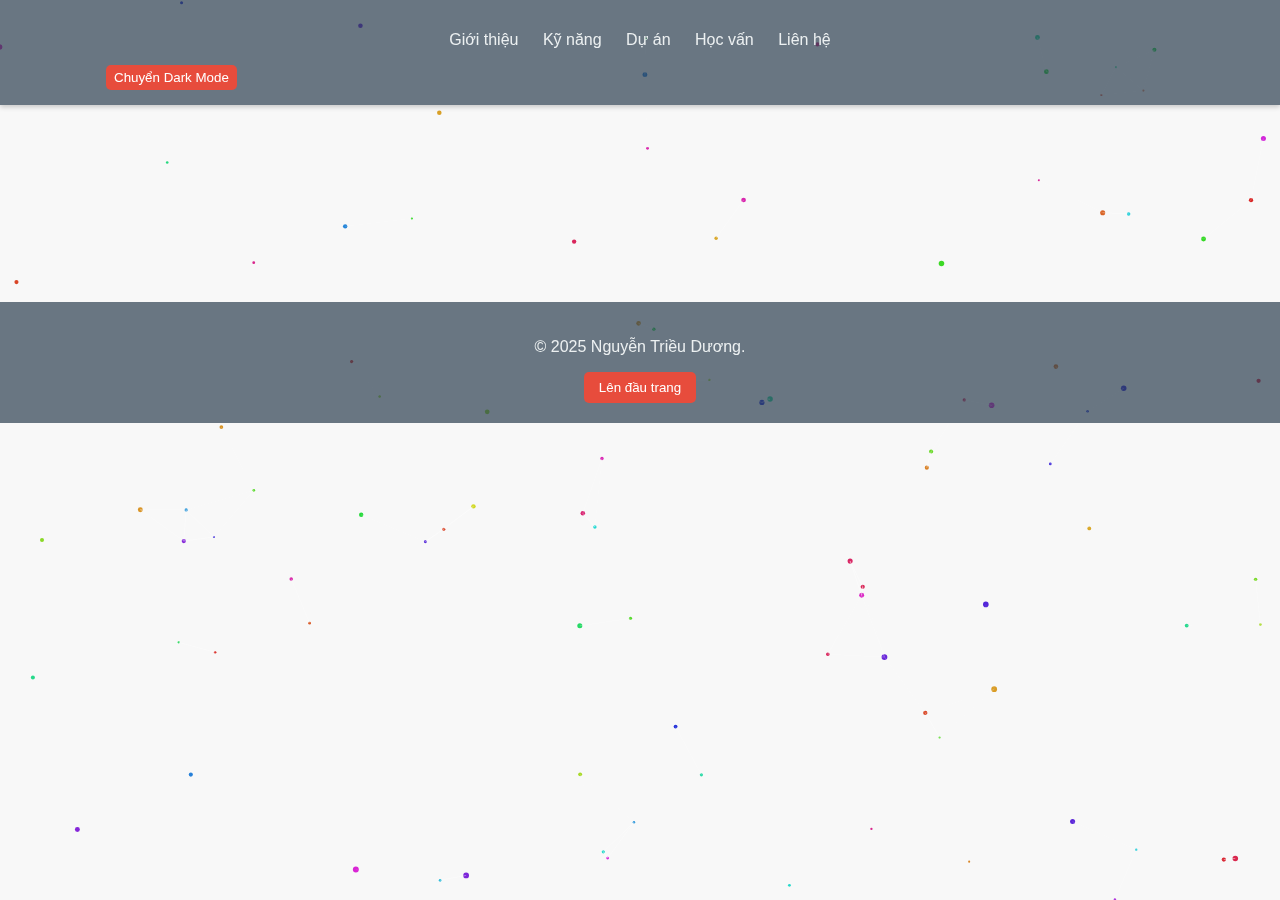
<file: portfolio/duong/index.html>
<!DOCTYPE html>
<html lang="vi">
<head>
  <meta charset="UTF-8">
      <meta name="viewport" content="width=device-width, initial-scale=1.0">
      <title>Portfolio Sinh Viên IT - Nguyễn Triều Dương</title>
      <link rel="stylesheet" href="style.css">
      <link rel="stylesheet" href="https://cdnjs.cloudflare.com/ajax/libs/font-awesome/6.5.1/css/all.min.css" integrity="sha512-DTOQO9RWCH3ppGqcWaEA1BIZOC6xxalwEsw9c2QQeAIftl+Vegovlnee1c9QX4TctnWMn13TZye+giMm8e2LwA==" crossorigin="anonymous" referrerpolicy="no-referrer" />
</head>
<body>
  <div id="loading">
          <div class="loader"></div>
      </div>
      <canvas id="particleCanvas"></canvas>

  <nav>
    <div class="container">
      <ul>
        <li><a href="about.html">Giới thiệu</a></li>
        <li><a href="skills.html">Kỹ năng</a></li>
        <li><a href="projects.html">Dự án</a></li>
        <li><a href="education.html">Học vấn</a></li>
        <li><a href="contact.html">Liên hệ</a></li>
      </ul>
      <button id="darkModeToggle">Chuyển Dark Mode</button>
    </div>
  </nav>

  <section class="about">
    <div class="container">
      <h2>Chào mừng</h2>
      <p>Chào mừng bạn đến với hồ sơ cá nhân của tôi. Hãy sử dụng thanh menu ( dùng chuột hoặc dùng phím bấm nút trái phải của máy tính và bấm Enter ) để duyệt qua thông tin giới thiệu, kỹ năng, dự án, học vấn và liên hệ của tôi nhé. Cảm ơn mọi người vì đã xem.</p>
    </div>
  </section>

  <footer>
        <div class="container">
            <p>© 2025 Nguyễn Triều Dương.</p>
            <button id="back-to-top">Lên đầu trang</button>
        </div>
  </footer>

  <script src="script.js"></script>
</body>
</html>
</file>
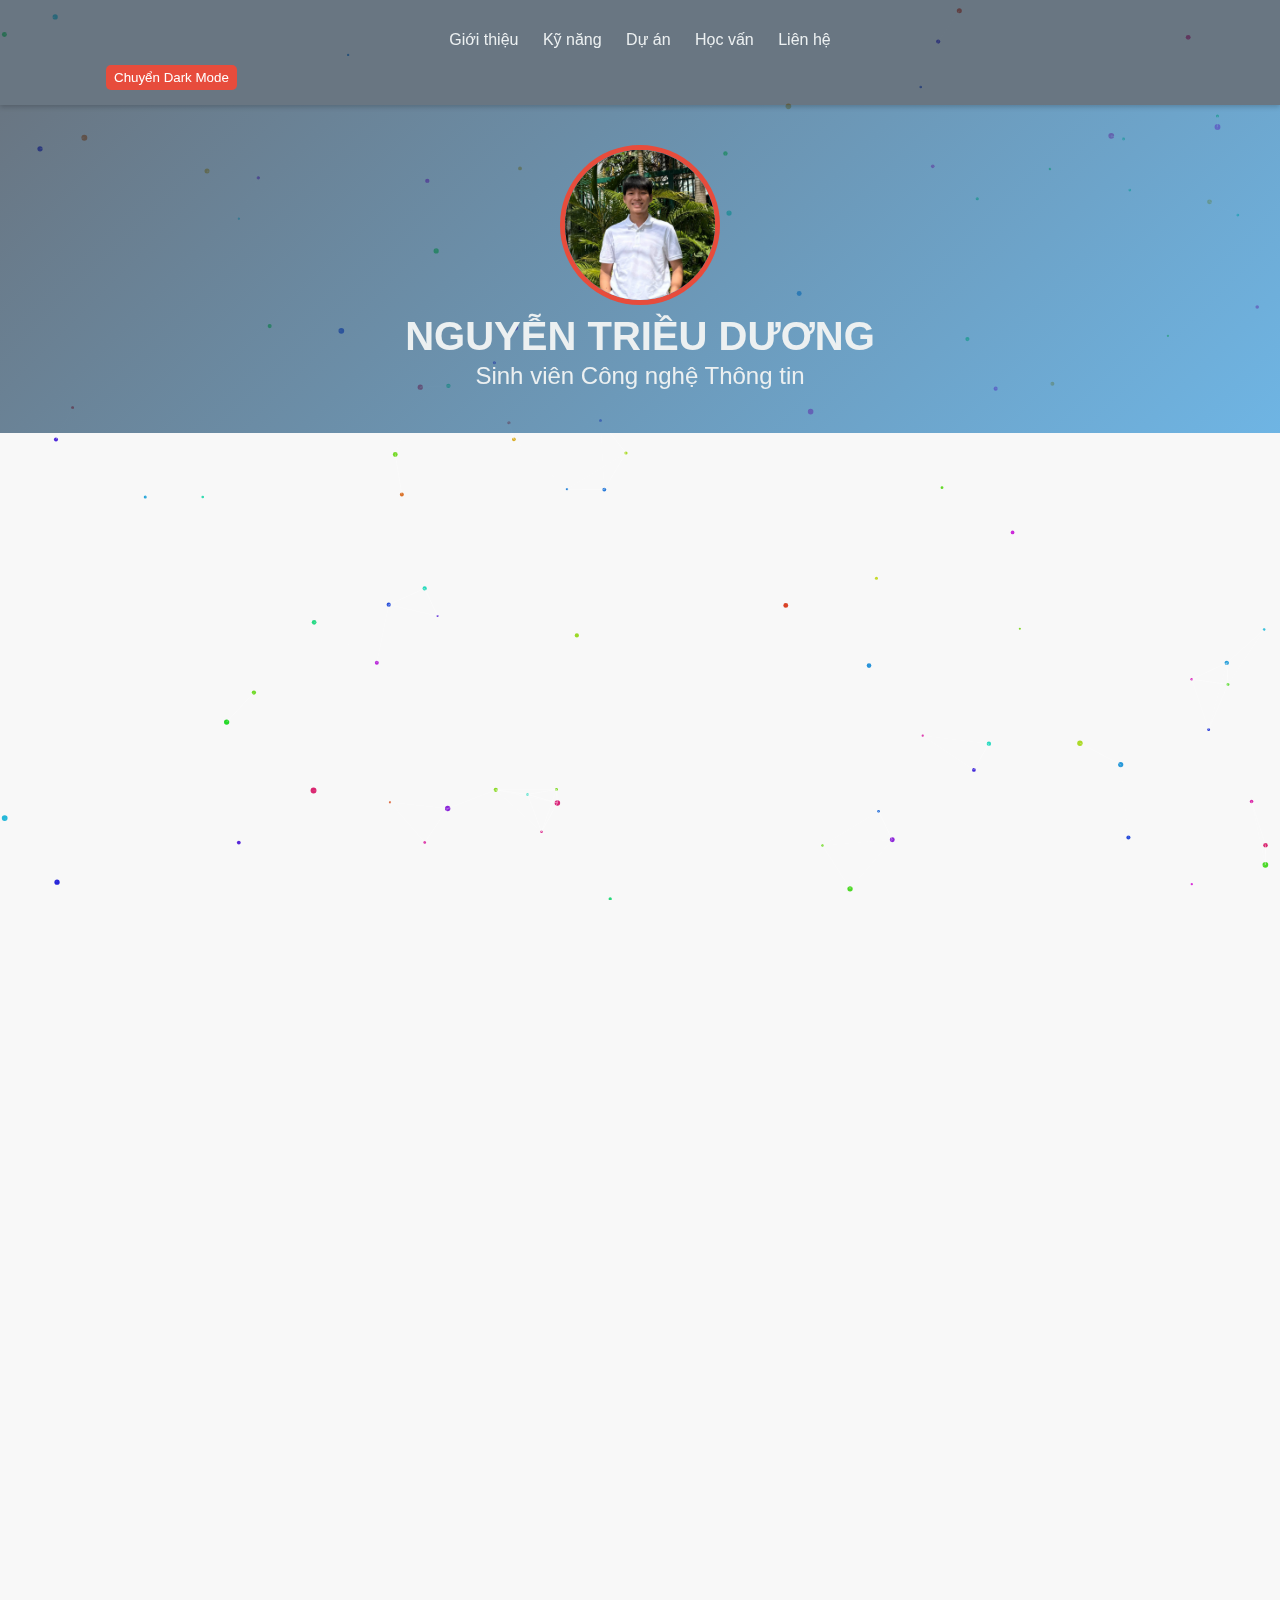
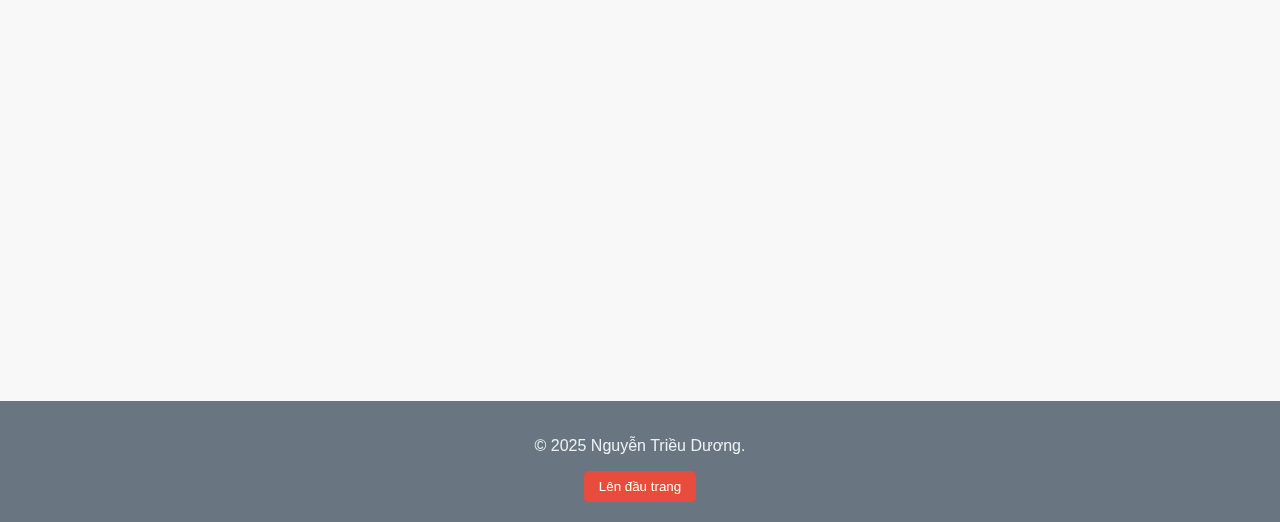
<file: portfolio/duong/about.html>
<!DOCTYPE html>
<html lang="vi">
<head>
  <meta charset="UTF-8">
      <meta name="viewport" content="width=device-width, initial-scale=1.0">
      <title>Portfolio Sinh Viên IT - Nguyễn Triều Dương</title>
      <link rel="stylesheet" href="style.css">
      <link rel="stylesheet" href="https://cdnjs.cloudflare.com/ajax/libs/font-awesome/6.5.1/css/all.min.css" integrity="sha512-DTOQO9RWCH3ppGqcWaEA1BIZOC6xxalwEsw9c2QQeAIftl+Vegovlnee1c9QX4TctnWMn13TZye+giMm8e2LwA==" crossorigin="anonymous" referrerpolicy="no-referrer" />
</head>
<body>
  <div id="loading">
          <div class="loader"></div>
      </div>
      <canvas id="particleCanvas"></canvas>

  <nav>
    <div class="container">
      <ul>
        <li><a href="about.html">Giới thiệu</a></li>
        <li><a href="skills.html">Kỹ năng</a></li>
        <li><a href="projects.html">Dự án</a></li>
        <li><a href="education.html">Học vấn</a></li>
        <li><a href="contact.html">Liên hệ</a></li>
      </ul>
      <button id="darkModeToggle">Chuyển Dark Mode</button>
    </div>
  </nav>

  <header>
    <div class="container">
      <img src="images/avt.png" alt="Ảnh đại diện" class="profile-img">
      <div class="header-info">
        <h1>NGUYỄN TRIỀU DƯƠNG</h1>
        <p>Sinh viên Công nghệ Thông tin</p>
        <div class="contact">
            <p><a href="tel:+84866501213"><i class="fas fa-phone"></i></a></p>
            <p><a href="mailto:[ngtrieuduong27@gamil.com]"><i class="fas fa-envelope"></i></a></p>
            <p><a href="https://github.com/trieuduong09" target="_blank"><i class="fab fa-github"></i></a></p>
            <p><a href="https://www.facebook.com/trieu.duong.901464" target="_blank"><i class="fab fa-facebook"></i></a></p>
            <p><a href="https://www.instagram.com/ngtrduong/" target="_blank"><i class="fab fa-instagram"></i></a></p>
        </div>
      </div>
    </div>
  </header>

  <section>
          <div class="container">
              <h2>Giới thiệu</h2>
              <div class="about-content">
                  <img src="images/avt_intro.jpg" alt="Nguyễn Triều Dương" class="profile-img">
                  <div class="personal-info">
                      <p><strong>Tôi là sinh viên năm 2 ngành Công nghệ Thông tin tại Trường Đại học Giao Thông Vận Tải TP.HCM. Tôi có nhiềm đam mê với công nghệ và hay tìm hiểu chúng qua các trang báo mạng có video youtube ở Việt Nam và cả trên Thế giới. Cấp 2 tôi có học và lập trình bằng Pascal và thấy khá và thú vị lên cấp 3 tôi có tìm hiểu qua các ngôn ngữ khác như C, C++ và Python cũng rất thích xem và thực hành như lập trình web, phát triển ứng dụng, và khám phá các công nghệ mới như AI và Cloud Computing. Vậy nên tôi quyết định sẽ chọn ngành này để phát triển tương lại bản thân sau này tuy khó nhưng phải cố gắng mới tốt lên được. Hiện tại, tôi đang thực hiện một dự án cá nhân và nhóm làm về Portfolio của bản thân. Dưới đây là thông tin về bản thân tôi và trên menu có cả kỹ năng, dự án, học vấn, liên hệ của tôi. Cảm ơn bạn đã xem.</strong></p>
                      <p><strong>Họ và tên:</strong> Nguyễn Triều Dương</p>
                      <p><strong>Giới tính:</strong> Nam</p>
                      <p><strong>Ngày tháng năm sinh:</strong> 27/06/2005</p>
                      <p><strong>Quê quán:</strong> Phú Yên</p>
                      <p><strong>Địa chỉ:</strong> Phường Hiệp Bình Chánh, Tp.Thủ Đức, TP.HCM</p>
                      <p><strong>Dân tộc:</strong> Kinh</p>
                      <p><strong>Tiếng Việt:</strong> Mẹ đẻ</p>
                      <p><strong>Tiếng anh:</strong> Trung cấp</p>
                      <p><strong>Sở thích:</strong> Lập trình, chơi game và thể thao.</p>
                      <div class="hobbies">
                          <div class="hobby-box">
                              <img src="images/laptrinh.jpg" alt="Lập trình" class="hobby-img">
                              <p class="hobby-desc">Lập trình: Thích khám phá các ngôn ngữ như C, C++, Java và Python. Có thể sau này tôi muốn trở thành một Data Intern.</p>
                          </div>
                          <div class="hobby-box">
                              <img src="images/choigame.jpg" alt="Chơi game" class="hobby-img">
                              <p class="hobby-desc">Chơi game: Ưu tiên các game chiến thuật và nhập vai. Tôi hay chơi những game như LOL và Valorant. </p>
                          </div>
                          <div class="hobby-box">
                              <img src="images/bongda.jpg" alt="Thể thao" class="hobby-img">
                              <p class="hobby-desc">Thể thao: Yêu thích các môn thể thao đặt biệt là bóng đá (đam mê từ nhỏ), thỉnh thoảng tôi cũng hay chơi cầu lông cùng bạn bè.</p>
                          </div>
                      </div>
                  </div>
              </div>
          </div>
    </section>
    
  <footer>
        <div class="container">
            <p>© 2025 Nguyễn Triều Dương.</p>
            <button id="back-to-top">Lên đầu trang</button>
        </div>
  </footer>

  <script src="script.js"></script>
</body>
</html>
</DOCUMENT>
</file>
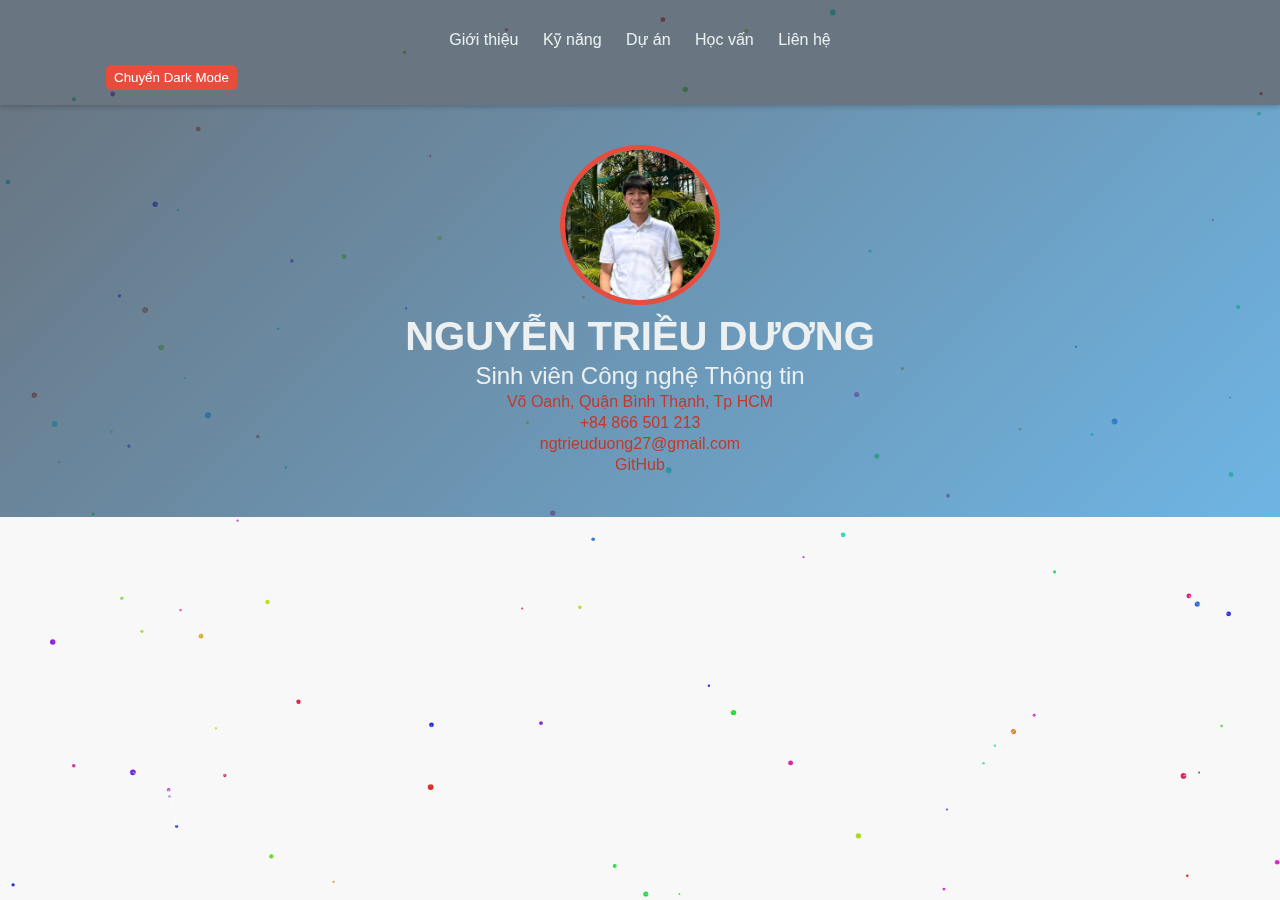
<file: portfolio/duong/contact.html>
<!DOCTYPE html>
<html lang="vi">
<head>
  <meta charset="UTF-8">
  <title>Liên hệ - Portfolio</title>
  <link rel="stylesheet" href="style.css">
</head>
<body>
  <div id="loading">
          <div class="loader"></div>
      </div>
      <canvas id="particleCanvas"></canvas>

  <nav>
    <div class="container">
      <ul>
        <li><a href="about.html">Giới thiệu</a></li>
        <li><a href="skills.html">Kỹ năng</a></li>
        <li><a href="projects.html">Dự án</a></li>
        <li><a href="education.html">Học vấn</a></li>
        <li><a href="contact.html">Liên hệ</a></li>
      </ul>
      <button id="darkModeToggle">Chuyển Dark Mode</button>
    </div>
  </nav>

  <header>
    <div class="container">
      <img src="images/avt.png" alt="Ảnh đại diện" class="profile-img">
      <div class="header-info">
        <h1>NGUYỄN TRIỀU DƯƠNG</h1>
        <p>Sinh viên Công nghệ Thông tin</p>
        <div class="contact">
          <p>Võ Oanh, Quận Bình Thạnh, Tp HCM</p>
          <p><a href="tel:+84866501213">+84 866 501 213</a></p>
          <p><a href="mailto:ngtrieuduong27@gmail.com">ngtrieuduong27@gmail.com</a></p>
          <p><a href="https://github.com/trieuduong09" target="_blank">GitHub</a></p>
        </div>
      </div>
    </div>
  </header>

  <section class="contact">
    <div class="container">
      <h2>Liên hệ</h2>
      <form id="contactForm">
        <input type="text" placeholder="Họ và tên" required>
        <input type="email" placeholder="Email" required>
        <textarea placeholder="Tin nhắn" required></textarea>
        <button type="submit">Gửi</button>
      </form>
    </div>
  </section>

  <script src="script.js"></script>
</body>
</html>
</file>
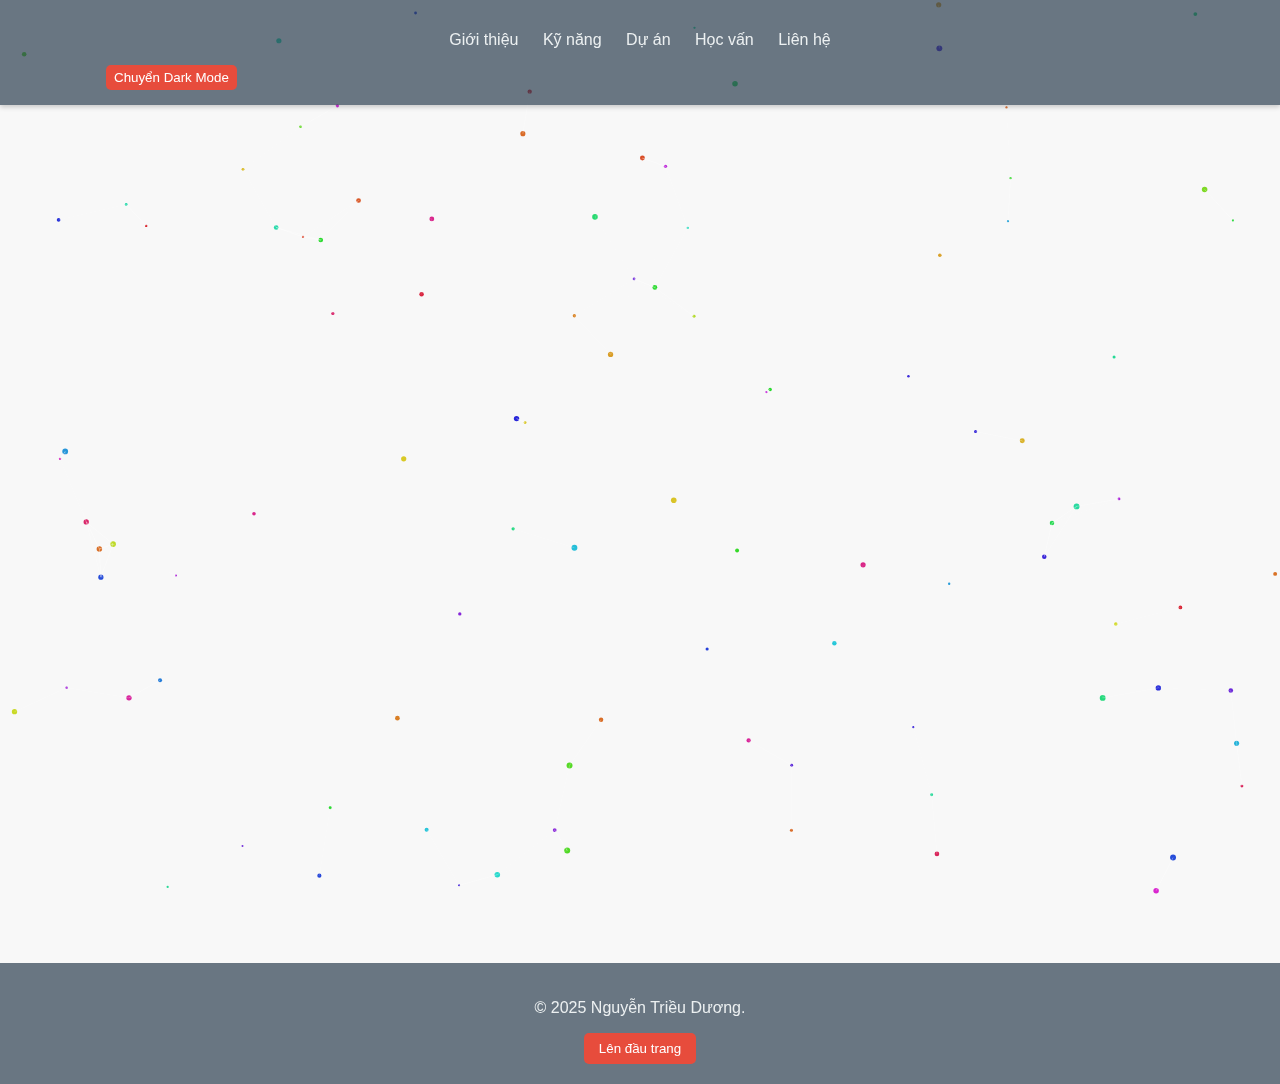
<file: portfolio/duong/projects.html>
<!DOCTYPE html>
<html lang="vi">
<head>
  <meta charset="UTF-8">
      <meta name="viewport" content="width=device-width, initial-scale=1.0">
      <title>Portfolio Sinh Viên IT - Nguyễn Triều Dương</title>
      <link rel="stylesheet" href="style.css">
      <link rel="stylesheet" href="https://cdnjs.cloudflare.com/ajax/libs/font-awesome/6.5.1/css/all.min.css" integrity="sha512-DTOQO9RWCH3ppGqcWaEA1BIZOC6xxalwEsw9c2QQeAIftl+Vegovlnee1c9QX4TctnWMn13TZye+giMm8e2LwA==" crossorigin="anonymous" referrerpolicy="no-referrer" />
</head>
<body>
  <div id="loading">
          <div class="loader"></div>
      </div>
      <canvas id="particleCanvas"></canvas>

  <nav>
    <div class="container">
      <ul>
        <li><a href="about.html">Giới thiệu</a></li>
        <li><a href="skills.html">Kỹ năng</a></li>
        <li><a href="projects.html">Dự án</a></li>
        <li><a href="education.html">Học vấn</a></li>
        <li><a href="contact.html">Liên hệ</a></li>
      </ul>
      <button id="darkModeToggle">Chuyển Dark Mode</button>
    </div>
  </nav>

  <section class="projects">
    <div class="container">
      <h2>Dự án</h2>
      <div class="project-item" onclick="openModal('project1')">
        <h3>Ứng dụng Quản lý Giặt ủi</h3>
        <img src="images/p1.png" alt="Project 1">
        <p><em>Tháng 2/2025 - 4/2025</em></p>
        <p>Phát triển ứng dụng web để đặt lịch dịch vụ giặt ủi lấy tại nơi giao tận tay bằng React và Firebase. Lập trình bằng ngôn ngữ JAVA chạy bằng Spring boot. Vai trò: Backend Developer (30%).</p>
      </div>
      <div class="project-item" onclick="openModal('project2')">
        <h3>Portfolio cá nhân</h3>
        <img src="images/p2.png" alt="Project 2">
        <p><em>Tháng 5/2025 - hiện tại</em></p>
        <p>Xây dựng một Portfolio cá nhân chạy bằng HTML, CSS, JavaScript. Giới thiệu bản thân để nộp bài giữa kì môn Lập trình web.</p>
      </div>
    </div>
  </section>

  <div id="modal" class="modal">
    <div class="modal-content">
      <span class="close" onclick="closeModal()">×</span>
      <div id="modal-content"></div>
    </div>
  </div>

  <footer>
        <div class="container">
            <p>© 2025 Nguyễn Triều Dương.</p>
            <button id="back-to-top">Lên đầu trang</button>
        </div>
  </footer>

  <script src="script.js"></script>
</body>
</html>
</file>
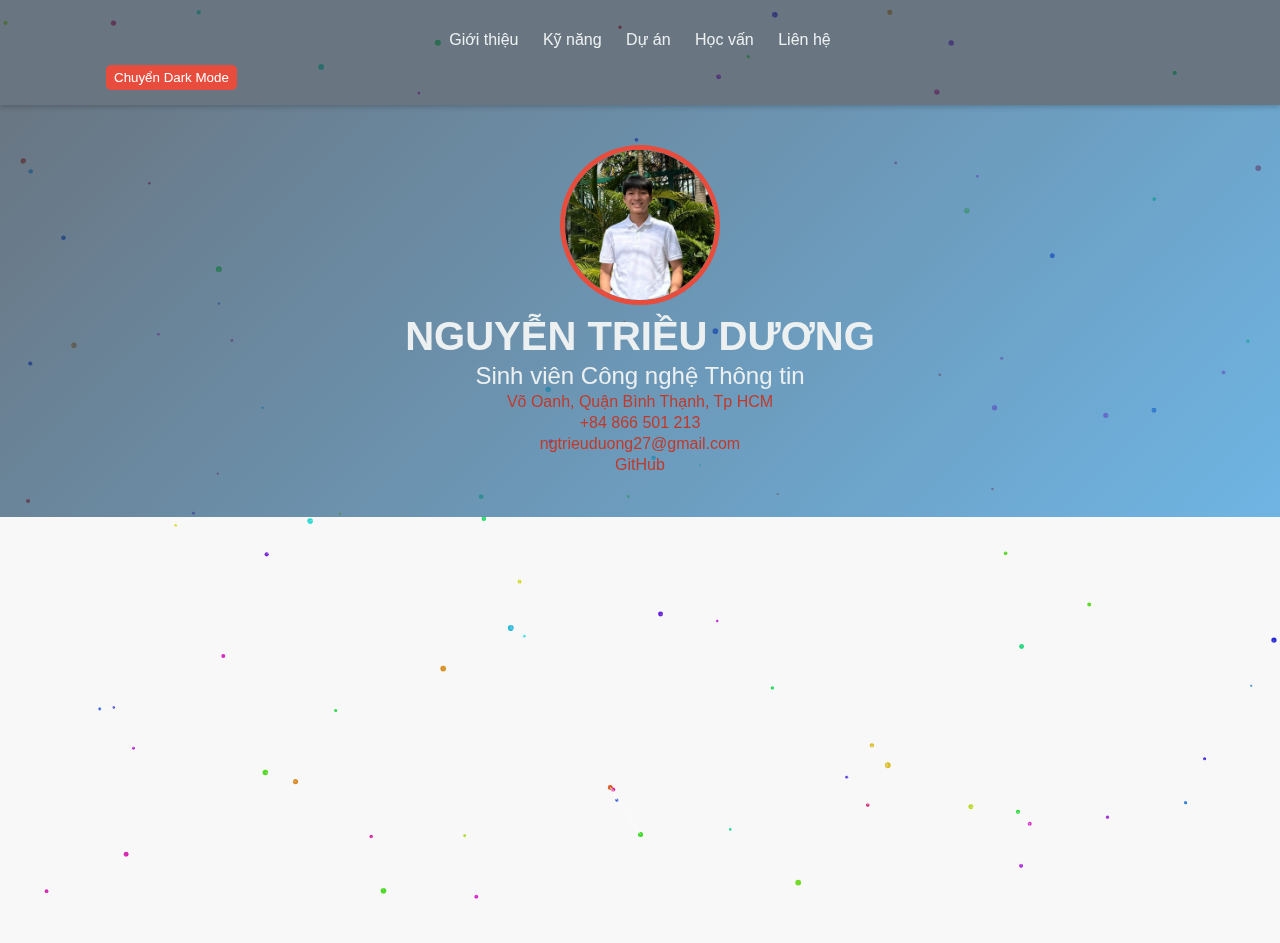
<file: portfolio/duong/skills.html>
<!DOCTYPE html>
<html lang="vi">
<head>
  <meta charset="UTF-8">
  <title>Kỹ năng - Portfolio</title>
  <link rel="stylesheet" href="style.css">
</head>
<body>
  <div id="loading">
          <div class="loader"></div>
      </div>
      <canvas id="particleCanvas"></canvas>

  <nav>
    <div class="container">
      <ul>
        <li><a href="about.html">Giới thiệu</a></li>
        <li><a href="skills.html">Kỹ năng</a></li>
        <li><a href="projects.html">Dự án</a></li>
        <li><a href="education.html">Học vấn</a></li>
        <li><a href="contact.html">Liên hệ</a></li>
      </ul>
      <button id="darkModeToggle">Chuyển Dark Mode</button>
    </div>
  </nav>

  <header>
    <div class="container">
      <img src="images/avt.png" alt="Ảnh đại diện" class="profile-img">
      <div class="header-info">
        <h1>NGUYỄN TRIỀU DƯƠNG</h1>
        <p>Sinh viên Công nghệ Thông tin</p>
        <div class="contact">
          <p>Võ Oanh, Quận Bình Thạnh, Tp HCM</p>
          <p><a href="tel:+84866501213">+84 866 501 213</a></p>
          <p><a href="mailto:ngtrieuduong27@gmail.com">ngtrieuduong27@gmail.com</a></p>
          <p><a href="https://github.com/trieuduong09" target="_blank">GitHub</a></p>
        </div>
      </div>
    </div>
  </header>

  <section class="skills">
    <div class="container">
      <h2>Kỹ năng</h2>
      <div class="skill-bars">
        <div class="skill-bar">
          <span>HTML, CSS, JavaScript <span class="percent">80%</span></span>
          <div class="progress" data-percent="80" style="--progress: 80%;"></div>
        </div>
        <div class="skill-bar">
          <span>Python, Pygame <span class="percent">70%</span></span>
          <div class="progress" data-percent="70" style="--progress: 70%;"></div>
        </div>
        <div class="skill-bar">
          <span>ReactJS <span class="percent">60%</span></span>
          <div class="progress" data-percent="60" style="--progress: 60%;"></div>
        </div>
        <div class="skill-bar">
          <span>Git & GitHub <span class="percent">75%</span></span>
          <div class="progress" data-percent="75" style="--progress: 75%;"></div>
        </div>
      </div>
    </div>
  </section>

  <script src="script.js"></script>
</body>
</html>
</file>
<file: portfolio/duong/style.css>
body {
    font-family: Arial, sans-serif;
    margin: 0;
    padding: 0;
    background-color: rgba(244, 244, 244, 0.6);
    color: #333;
    transition: background-color 0.5s, color 0.5s;
    overflow-x: hidden;
}

body.dark-mode {
    background-color: rgba(26, 26, 26, 0.6);
    color: #ecf0f1;
}

#loading {
    position: fixed;
    top: 0;
    left: 0;
    width: 100%;
    height: 100%;
    background: #2c3e50;
    display: flex;
    justify-content: center;
    align-items: center;
    z-index: 1000;
}

.loader {
    border: 8px solid #f3f3f3;
    border-top: 8px solid #e74c3c;
    border-radius: 50%;
    width: 50px;
    height: 50px;
    animation: spin 1s linear infinite;
}

#particleCanvas {
    position: fixed;
    top: 0;
    left: 0;
    width: 100%;
    height: 100%;
    z-index: -1;
    pointer-events: none;
}

.container {
    width: 85%;
    margin: auto;
    overflow: hidden;
    padding: 10px;
    position: relative;
    z-index: 1;
}

nav {
    background: rgba(44, 62, 80, 0.7);
    padding: 5px 0;
    position: sticky;
    top: 0;
    z-index: 100;
    box-shadow: 0 2px 5px rgba(0, 0, 0, 0.2);
}

nav ul {
    list-style: none;
    padding: 0;
    text-align: center;
}

nav ul li {
    display: inline;
    margin: 0 10px;
}

nav ul li a {
    color: #ecf0f1;
    text-decoration: none;
    font-size: 1em;
    transition: color 0.3s, transform 0.3s;
}

nav ul li a:hover {
    color: #e74c3c;
    transform: scale(1.1);
}

#darkModeToggle {
    background: #e74c3c;
    color: #fff;
    border: none;
    padding: 5px 8px;
    cursor: pointer;
    border-radius: 5px;
    margin-left: 10px;
    transition: background 0.3s, transform 0.3s;
}

#darkModeToggle:hover {
    background: #c0392b;
    transform: scale(1.1);
}

header {
    background: linear-gradient(135deg, rgba(44, 62, 80, 0.7), rgba(52, 152, 219, 0.7));
    color: #ecf0f1;
    padding: 30px 0;
    text-align: center;
    animation: slideIn 1s ease-out;
}

.profile-img {
    width: 150px;
    height: 150px;
    border-radius: 50%;
    border: 5px solid #e74c3c;
    margin-bottom: 5px;
    transition: transform 0.5s ease, box-shadow 0.5s ease;
}

.profile-img:hover {
    transform: scale(1.2) rotate(5deg);
    box-shadow: 0 0 15px rgba(231, 76, 60, 0.5);
}

.header-info h1 {
    margin: 0;
    font-size: 2.5em;
    animation: fadeInDown 1s ease-out;
}

.header-info p {
    margin: 3px 0;
    font-size: 1.5em;
    animation: fadeInUp 1s ease-out 0.2s backwards;
}

.contact p, .contact a {
    margin: 3px 0;
    font-size: 1em;
    color: #c0392b;
    text-decoration: none;
    transition: color 0.3s;
}

.contact a:hover {
    color: #c0392b;
    text-decoration: underline;
}

.download-cv {
    display: inline-block;
    margin-top: 5px;
    padding: 8px 15px;
    background: #e74c3c;
    color: #fff;
    text-decoration: none;
    border-radius: 5px;
    transition: background 0.3s, transform 0.3s;
}

.download-cv:hover {
    background: #c0392b;
    transform: translateY(-3px);
}

section {
    padding: 20px 0;
    background: rgba(255, 255, 255, 0.5);
    margin: 5px 0;
    border-radius: 5px;
    box-shadow: 0 2px 5px rgba(0, 0, 0, 0.1);
    opacity: 0;
    transform: translateY(30px);
    animation: slideInUp 0.8s forwards;
}

body.dark-mode section {
    background: rgba(44, 44, 44, 0.5);
    box-shadow: 0 2px 5px rgba(0, 0, 0, 0.3);
}

section:nth-child(even) {
    animation-delay: 0.2s;
}

section:nth-child(odd) {
    animation-delay: 0.4s;
}

section h2 {
    color: #2c3e50;
    border-bottom: 2px solid #e74c3c;
    padding-bottom: 5px;
    transition: transform 0.3s;
    display: 100%; /* Đảm bảo chỉ dịch chuyển chữ */
}

body.dark-mode section h2 {
    color: #e74c3c;
}

section h2:hover {
    transform: translateX(20px); /* Dịch sang phải 20px khi hover */
}

.skill-bars {
    margin-top: 10px;
}

.skill-bar {
    margin: 10px 0;
    position: relative;
}

.skill-bar span {
    display: block;
    margin-bottom: 3px;
    font-weight: bold;
}

.progress {
    height: 15px;
    background: rgba(221, 221, 221, 0.5);
    border-radius: 5px;
    overflow: hidden;
    position: relative;
}

body.dark-mode .progress {
    background: rgba(68, 68, 68, 0.5);
}

.progress::before {
    content: attr(data-percent) '%';
    position: absolute;
    right: 5px;
    top: 50%;
    transform: translateY(-50%);
    color: #fff;
    font-size: 0.8em;
    font-weight: bold;
    text-shadow: 1px 1px 2px rgba(0, 0, 0, 0.5);
}

.progress::after {
    content: '';
    position: absolute;
    height: 100%;
    background: #e74c3c;
    animation: grow 1.5s ease-out forwards;
    width: var(--progress, 0);
}

.project-item, .edu-item {
    margin-bottom: 10px;
    padding: 10px;
    background: rgba(249, 249, 249, 0.5);
    border-radius: 5px;
    transition: transform 0.3s, box-shadow 0.3s;
    cursor: pointer;
    position: relative;
    perspective: 1000px;
}

body.dark-mode .project-item, body.dark-mode .edu-item {
    background: rgba(51, 51, 51, 0.5);
}

.project-item:hover, .edu-item:hover {
    transform: translateY(-5px);
    box-shadow: 0 3px 10px rgba(0, 0, 0, 0.2);
}

body.dark-mode .project-item:hover, body.dark-mode .edu-item:hover {
    box-shadow: 0 3px 10px rgba(0, 0, 0, 0.5);
}

.project-item img {
    width: 150px;
    height: 150px;
    border-radius: 50%;
    border: 5px solid #e74c3c;
    margin: 5px 0;
    transition: transform 0.6s ease, box-shadow 0.6s ease;
    transform-style: preserve-3d;
}

.project-item:hover img {
    transform: rotate3d(1, 1, 0, 30deg) scale(1.2);
    box-shadow: 0 10px 20px rgba(231, 76, 60, 0.7);
}

.timeline {
    position: relative;
    padding: 20px 0;
}

.timeline::after {
    content: '';
    position: absolute;
    width: 2px;
    background: #e74c3c;
    top: 0;
    bottom: 0;
    left: 50%;
    margin-left: -1px;
}

.timeline-item {
    padding: 10px 40px;
    position: relative;
    background: rgba(249, 249, 249, 0.5);
    border-radius: 5px;
    margin: 10px 0;
    opacity: 0;
    transform: translateX(-20px);
    animation: slideInLeft 0.8s forwards;
}

body.dark-mode .timeline-item {
    background: rgba(51, 51, 51, 0.5);
}

.timeline-item:nth-child(even) {
    transform: translateX(20px);
    animation: slideInRight 0.8s forwards;
}

.timeline-item::before {
    content: '';
    position: absolute;
    width: 10px;
    height: 10px;
    background: #e74c3c;
    border: 2px solid #fff;
    border-radius: 50%;
    top: 15px;
    left: 50%;
    margin-left: -6px;
}

body.dark-mode .timeline-item::before {
    border-color: rgba(44, 44, 44, 0.5);
}

.timeline-item h3 {
    margin: 0;
}

.timeline-item p {
    margin: 5px 0;
    font-size: 0.9em;
}

#contactForm {
    display: flex;
    flex-direction: column;
    max-width: 400px;
}

#contactForm input, #contactForm textarea {
    margin: 5px 0;
    padding: 8px;
    border: 1px solid #ddd;
    border-radius: 5px;
    transition: border-color 0.3s, transform 0.3s;
}

body.dark-mode #contactForm input, body.dark-mode #contactForm textarea {
    background: rgba(44, 44, 44, 0.5);
    border-color: #555;
    color: #ecf0f1;
}

#contactForm input:focus, #contactForm textarea:focus {
    border-color: #e74c3c;
    transform: scale(1.02);
}

#contactForm button {
    padding: 8px;
    background: #e74c3c;
    color: #fff;
    border: none;
    border-radius: 5px;
    cursor: pointer;
    transition: background 0.3s, transform 0.3s;
}

#contactForm button:hover {
    background: #c0392b;
    transform: scale(1.05);
}

footer {
    background: rgba(44, 62, 80, 0.7);
    color: #ecf0f1;
    text-align: center;
    padding: 10px 0;
    position: relative;
    animation: fadeIn 1s ease-out;
}

#back-to-top {
    background: #e74c3c;
    color: #fff;
    border: none;
    padding: 8px 15px;
    cursor: pointer;
    border-radius: 5px;
    transition: background 0.3s, transform 0.3s;
}

#back-to-top:hover {
    background: #c0392b;
    transform: rotate(360deg);
}

.modal {
    display: none;
    position: fixed;
    z-index: 1000;
    left: 0;
    top: 0;
    width: 100%;
    height: 100%;
    overflow: auto;
    background-color: rgba(0, 0, 0, 0.4);
}

.modal-content {
    background-color: rgba(255, 255, 255, 0.6);
    margin: 15% auto;
    padding: 20px;
    border: 1px solid #888;
    width: 70%;
    border-radius: 5px;
    animation: fadeIn 0.5s;
}

body.dark-mode .modal-content {
    background-color: rgba(44, 44, 44, 0.6);
    border-color: #555;
    color: #ecf0f1;
}

.close {
    color: #aaa;
    float: right;
    font-size: 28px;
    font-weight: bold;
    cursor: pointer;
}

.close:hover,
.close:focus {
    color: #e74c3c;
    text-decoration: none;
}

@keyframes spin {
    0% { transform: rotate(0deg); }
    100% { transform: rotate(360deg); }
}

@keyframes slideIn {
    from { transform: translateX(-100%); }
    to { transform: translateX(0); }
}

@keyframes fadeInDown {
    from { opacity: 0; transform: translateY(-20px); }
    to { opacity: 1; transform: translateY(0); }
}

@keyframes fadeInUp {
    from { opacity: 0; transform: translateY(20px); }
    to { opacity: 1; transform: translateY(0); }
}

@keyframes slideInUp {
    from { opacity: 0; transform: translateY(30px); }
    to { opacity: 1; transform: translateY(0); }
}

@keyframes slideInLeft {
    from { opacity: 0; transform: translateX(-20px); }
    to { opacity: 1; transform: translateX(0); }
}

@keyframes slideInRight {
    from { opacity: 0; transform: translateX(20px); }
    to { opacity: 1; transform: translateX(0); }
}

@keyframes grow {
    from { width: 0; }
    to { width: var(--progress, 0); }
}

@media (max-width: 768px) {
    .container {
        width: 90%;
    }
    .profile-img {
        width: 100px;
        height: 100px;
    }
    header h1 {
        font-size: 1.5em;
    }
    nav ul li {
        display: block;
        margin: 5px 0;
    }
    .project-item img {
        width: 100px;
        height: 100px;
    }
    nav ul {
        text-align: left;
    }
    #darkModeToggle {
        margin-left: 0;
        margin-top: 5px;
    }
    .modal-content {
        width: 90%;
        margin: 20% auto;
    }
}
</file>
